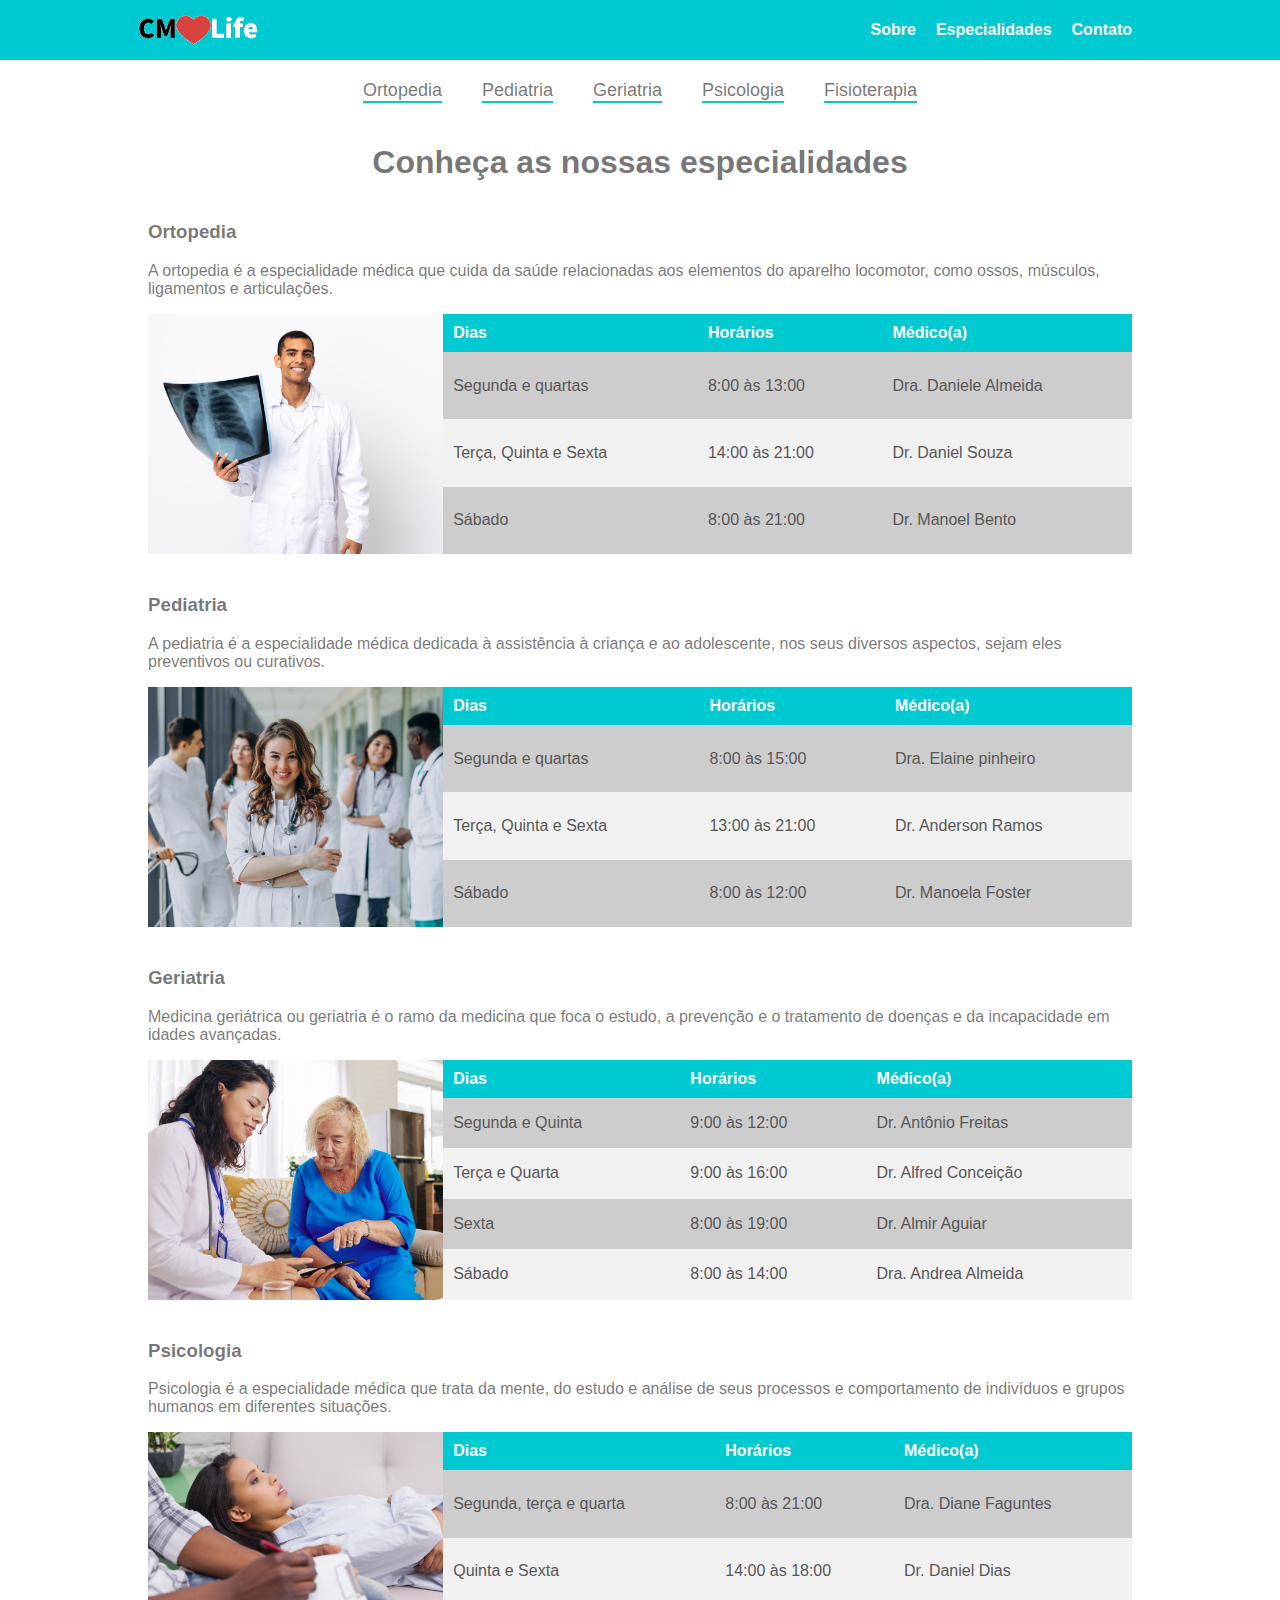
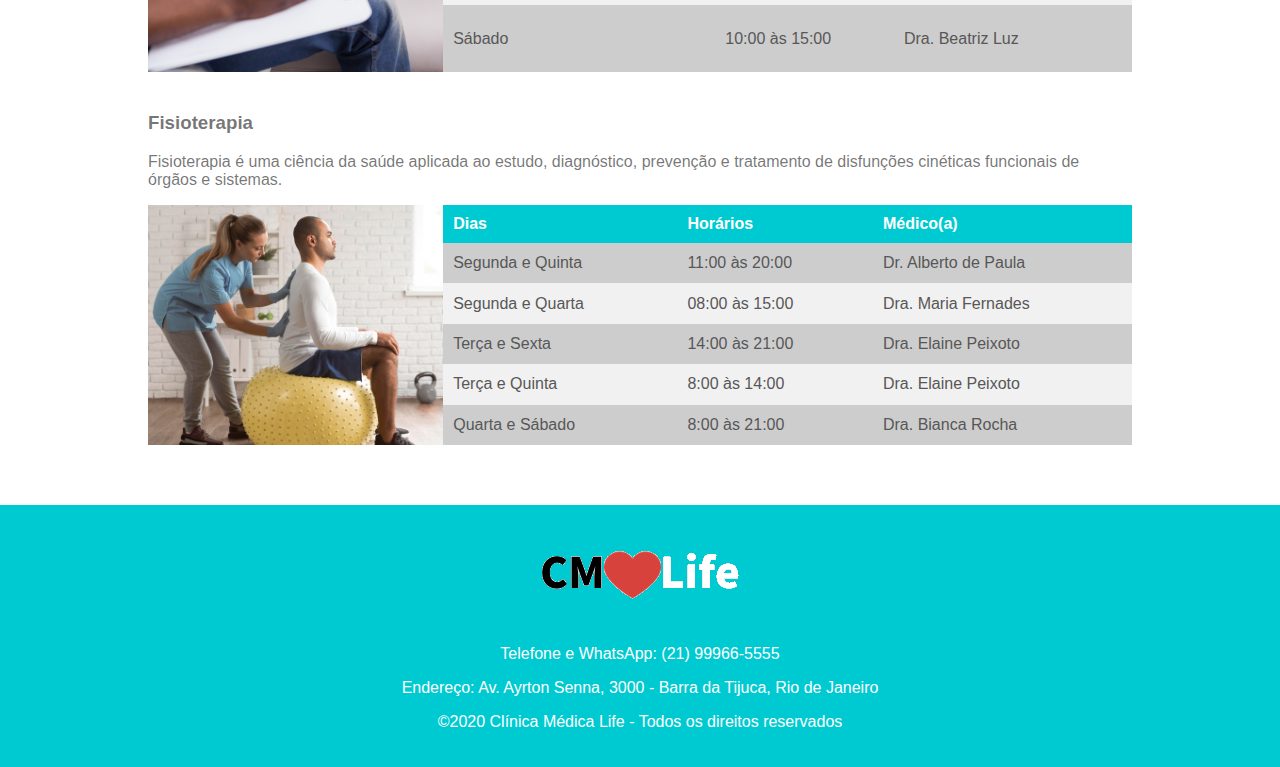
<file: especialidades.html>
<!DOCTYPE html>
<html lang="en">
<head>
    <meta charset="UTF-8">
    <meta http-equiv="X-UA-Compatible" content="IE=edge">
    <meta name="viewport" content="width=device-width, initial-scale=1.0">

    <link rel="stylesheet" href="css/reset.css">
    <link rel="stylesheet" href="css/general.css">
    <link rel="stylesheet" href="css/home.css">
    <link rel="stylesheet" href="css/specialities.css">

    <link rel="preconnect" href="https://fonts.googleapis.com">
<link rel="preconnect" href="https://fonts.gstatic.com" crossorigin>
<link href="https://fonts.googleapis.com/css2?family=Source+Sans+Pro:wght@300;400;600;700;900&display=swap" rel="stylesheet">

    <title>CMLife - Home</title>
</head>
<body>
    <header class="top">
        <div class="container">
            <div class="top-title">
                <a href="home.html">
                    <img class="top-logo" src="assets/logo.png" alt="logo clínica médica life" title="logo clínica médica life">
                </a>
            </div>

            <nav class="top-links">
                <a href="home.html#about">Sobre</a>
                <a href="especialidades.html">Especialidades</a>
                <a href="home.html#contact">Contato</a>
            </nav>
        </div>
    </header>
    <main>
        <section class="container-links-specialities">
            <div class="container links-specialities">
                <a href="#orthopedics">Ortopedia</a>
                <a href="#pediatrics">Pediatria</a>
                <a href="#geriatrics">Geriatria</a>
                <a href="#psychology">Psicologia</a>
                <a href="#physiotherapy">Fisioterapia</a>
            </div>

            <h1>Conheça as nossas especialidades</h1>
        </section>

        <section id="orthopedics" class="container section-specialitie">
            <div class="container-title">
                <h3>Ortopedia</h3>
                <p>A ortopedia é a especialidade médica que cuida da saúde relacionadas aos elementos do aparelho locomotor, como ossos, músculos, ligamentos e articulações.</p>
            </div>

            <div class="box-table-specialist">
                <img src="assets/ortopedia.png" alt="imagem do medico" title="imagem do medico">
                
                <table class="table-specialists">
                    <thead>
                        <tr>
                            <th>Dias</th>
                            <th>Horários</th>
                            <th>Médico(a)</th>
                        </tr>
                    </thead>
                    <tbody>
                        <tr>
                            <td>Segunda e quartas</td>
                            <td>8:00 às 13:00</td>
                            <td>Dra. Daniele Almeida</td>
                        </tr>
                        <tr>
                            <td>Terça, Quinta e Sexta</td>
                            <td>14:00 às 21:00</td>
                            <td>Dr. Daniel Souza</td>
                        </tr>
                        <tr>
                            <td>Sábado</td>
                            <td>8:00 às 21:00</td>
                            <td>Dr. Manoel Bento</td>
                        </tr>
                    </tbody>
                </table>
            </div>
        </section>

        <section id="pediatrics" class="container section-specialitie">
            <div class="container-title">
                <h3>Pediatria</h3>
                <p>A pediatria é a especialidade médica dedicada à assistência à criança e ao adolescente, nos seus diversos aspectos, sejam eles preventivos ou curativos.</p>
            </div>

            <div class="box-table-specialist">
                <img src="assets/pediatra2.png" alt="imagem do medico" title="imagem do medico">
                
                <table class="table-specialists">
                    <thead>
                        <tr>
                            <th>Dias</th>
                            <th>Horários</th>
                            <th>Médico(a)</th>
                        </tr>
                    </thead>
                    <tbody>
                        <tr>
                            <td>Segunda e quartas</td>
                            <td>8:00 às 15:00</td>
                            <td>Dra. Elaine pinheiro</td>
                        </tr>
                        <tr>
                            <td>Terça, Quinta e Sexta</td>
                            <td>13:00 às 21:00</td>
                            <td>Dr. Anderson Ramos</td>
                        </tr>
                        <tr>
                            <td>Sábado</td>
                            <td>8:00 às 12:00</td>
                            <td>Dr. Manoela Foster</td>
                        </tr>
                    </tbody>
                </table>
            </div>
        </section>

        <section id="geriatrics" class="container section-specialitie">
            <div class="container-title">
                <h3>Geriatria</h3>
                <p>Medicina geriátrica ou geriatria é o ramo da medicina que foca o estudo, a prevenção e o tratamento de doenças e da incapacidade em idades avançadas.</p>
            </div>

            <div class="box-table-specialist">
                <img src="assets/geriatra.png" alt="imagem do medico" title="imagem do medico">
                
                <table class="table-specialists">
                    <thead>
                        <tr>
                            <th>Dias</th>
                            <th>Horários</th>
                            <th>Médico(a)</th>
                        </tr>
                    </thead>
                    <tbody>
                        <tr>
                            <td>Segunda e Quinta</td>
                            <td>9:00 às 12:00</td>
                            <td>Dr. Antônio Freitas</td>
                        </tr>
                        <tr>
                            <td>Terça e Quarta</td>
                            <td>9:00 às 16:00</td>
                            <td>Dr. Alfred Conceição</td>
                        </tr>
                        <tr>
                            <td>Sexta</td>
                            <td>8:00 às 19:00</td>
                            <td>Dr. Almir Aguiar</td>
                        </tr>
                        <tr>
                            <td>Sábado</td>
                            <td>8:00 às 14:00</td>
                            <td>Dra. Andrea Almeida</td>
                        </tr>
                    </tbody>
                </table>
            </div>
        </section>

        <section id="psychology" class="container section-specialitie">
            <div class="container-title">
                <h3>Psicologia</h3>
                <p>Psicologia é a especialidade médica que trata da mente, do estudo e análise de seus processos e comportamento de indivíduos e grupos humanos em diferentes situações.</p>
            </div>

            <div class="box-table-specialist">
                <img src="assets/psicologo.png" alt="imagem do medico" title="imagem do medico">
                <table class="table-specialists">
                    <thead>
                        <tr>
                            <th>Dias</th>
                            <th>Horários</th>
                            <th>Médico(a)</th>
                        </tr>
                    </thead>
                    <tbody>
                        <tr>
                            <td>Segunda, terça e quarta</td>
                            <td>8:00 às 21:00</td>
                            <td>Dra. Diane Faguntes</td>
                        </tr>
                        <tr>
                            <td>Quinta e Sexta</td>
                            <td>14:00 às 18:00</td>
                            <td>Dr. Daniel Dias</td>
                        </tr>
                        <tr>
                            <td>Sábado</td>
                            <td>10:00 às 15:00</td>
                            <td>Dra. Beatriz Luz</td>
                        </tr>
                    </tbody>
                </table>
            </div>
        </section>

        <section id="physiotherapy" class="container section-specialitie">
            <div class="container-title">
                <h3>Fisioterapia</h3>
                <p>Fisioterapia é uma ciência da saúde aplicada ao estudo, diagnóstico, prevenção e tratamento de disfunções cinéticas funcionais de órgãos e sistemas.</p>
            </div>

            <div class="box-table-specialist">
                <img src="assets/fisioterapia.png" alt="imagem do medico" title="imagem do medico">
                <table class="table-specialists">
                    <thead>
                        <tr>
                            <th>Dias</th>
                            <th>Horários</th>
                            <th>Médico(a)</th>
                        </tr>
                    </thead>
                    <tbody>
                        <tr>
                            <td>Segunda e Quinta</td>
                            <td>11:00 às 20:00</td>
                            <td>Dr. Alberto de Paula</td>
                        </tr>
                        <tr>
                            <td>Segunda e Quarta</td>
                            <td>08:00 às 15:00</td>
                            <td>Dra. Maria Fernades</td>
                        </tr>
                        <tr>
                            <td>Terça e Sexta</td>
                            <td>14:00 às 21:00</td>
                            <td>Dra. Elaine Peixoto</td>
                        </tr>
                        <tr>
                            <td>Terça e Quinta</td>
                            <td>8:00 às 14:00</td>
                            <td>Dra. Elaine Peixoto</td>
                        </tr>
                        <tr>
                            <td>Quarta e Sábado</td>
                            <td>8:00 às 21:00</td>
                            <td>Dra. Bianca Rocha</td>
                        </tr>
                    </tbody>
                </table>
            </div>
        </section>
    </main>

    <footer>
        <div class="container">
            <img src="assets/logo.png" alt="logo clínica médica life" title="logo clínica médica life">
            <p>Telefone e WhatsApp: (21) 99966-5555</p>
            <p>Endereço: Av. Ayrton Senna, 3000 - Barra da Tijuca, Rio de Janeiro</p>
            <p>©2020 Clínica Médica Life  - Todos os direitos reservados</p>
        </div>
    </footer>
</body>
</html>
</file>
<file: css/general.css>
:root {
    --white-background-color: #fff;
    --font-color: #0000008c;
    --green-background-color: #00cad1;
    --hover-color: #004b4c;
}

body {
    margin: 0;
    padding: 0;
    background-color: #fff;
    font-family: 'Sources Sans Pro', sans-serif;
}

main {
    color: var(--font-color);
    margin-bottom: 3.75rem; /*60px*/
}

.container {
    max-width: 64rem; /*1024px*/
    margin: 0 auto;
}

.content-container {
    max-width: 37.5rem;/*600px*/
    margin: 0 auto;
    text-align: center;
}

.content-container h2,
.content-container h3 {
    margin: 0;
}
</file>
<file: css/home.css>
/*Header*/
.top {
    background-color: var(--green-background-color);
    width: 100%;
}

.top .container {
    display: flex;
    align-items: center;
    justify-content: space-between;
    width: 100%;
    min-width: 3.75rem; /*60px*/
    padding: 0 .625rem; /*10px*/
    margin: 0 auto;
}

.top-title {
    font-weight: 600;
    font-size: 1.75rem; /*28px*/
    color: var(--white-background-color);
    display: flex;
    align-items: center;
    justify-content: center;
}

.top-title a {
    display: flex;
}

.top-logo {
    height: 3.75rem;/*60px*/
}

.top-links {
    display: flex;
}

.top-links a {
    padding: 0 .625rem; /*10px*/
    text-decoration: none;
    color: var(--white-background-color);
    font-weight: 600;
}

.top-links a:hover {
    color: var(--hover-color);
}

/*End Header*/

/*Footer*/
footer {
    background-color: var(--green-background-color);
    color: var(--white-background-color);
    padding: 1.25rem;
}

footer .container {
    text-align: center;
}

/*End Footer*/

#about,
#specialities,
#contact {
    padding: 2.5rem 1.25rem 0; /*40px 20px*/
}

.box-overview {
    position: relative;
    background-image: url('../assets/recepcao.png');
    background-repeat: no-repeat;
    background-size: cover;
    width: 100%;
    height: 31.25rem; /*500px*/
}

.box-overview-title {
    height: 100%;
    color: var(--white-background-color);
    padding: .625rem; /*10px*/
    display: flex;
    align-items: center;
}

.box-overview h1 {
    font-weight: 500;
    text-transform: uppercase;
    font-size: 2.375rem; /*38px*/
    margin: 0;
}

.box-about {
    display: flex;
    align-items: center;
    justify-content: center;
}

.box-about h3 {
    font-weight: 500;
    text-transform: uppercase;
}

.box-about img {
    height: 16.625rem; /*250px*/
}

.box-specialities {
    display: flex;
    flex-wrap: wrap;
}

.box-specialitie {
    border-radius: .1875rem; /*3px*/
    box-shadow: 0px 1px 10px rbg(0 0 0 /50%);
    margin: 1.25rem;/*20px*/
    width: calc(100% / 3 - 2.5rem)/*40px*/;
}

.box-specialitie img{
    width: 100%;
}

.box-specialitie figcaption {
    text-align: center;
    padding: 10px;
    text-transform: uppercase;
}

.box-link-schedules {
    text-align: center;
    margin-top: 1.25rem; /*20px*/
}

.link-schedule {
    background-color: var(--green-background-color);
    color: var(--white-background-color);
    font-weight: 600;
    text-transform: uppercase;
    padding: .625rem 1.25rem;
    text-decoration: none;
}

/*Responsiveness*/
/*header*/
@media (max-width:425px) {
    .top .container {
        flex-direction: column;
    }

    .top-title {
        margin: .625rem 0;
    }

    .top-links {
        width: 100%;
        border: 1px solid #009fa5;
        justify-content: space-around;
    }
}

@media (max-width: 1024px) {
    .box-overview {
        height: 25rem; /*400px*/
    }
}

@media (max-width: 768px) {
    .box-overview {
        height: 18.75rem; /*300px*/
    }
    .box-about img {
        display: none;
    }

    .box-specialities {
        justify-content: center;
    }

    .box-specialitie {
        width: calc(100% / 2 - 2.5rem);
    }
}

@media (max-width: 425px) {
    .box-overview {
        height: 12.5rem;/*200px*/
    }

    .box-overview h1 {
        font-size: 1.75rem;
    }

    .box-specialitie {
        width: 100%;
    }
}
</file>
<file: css/specialities.css>
.section-specialitie {
    margin-top: 2.5rem;
}

.container-title {
    padding: 0 1.25rem;
}

.container-links-specialities {
    padding: 0 1.25rem;
    text-align: center;
}

.links-specialities {
    display: flex;
    justify-content: center;
    flex-wrap: wrap;
    margin-top: 1.25rem;
    text-align: center;
}

.links-specialities a {
    text-decoration: none;
    color: var(--font-color);
    border-bottom: 2px solid var(--green-background-color);
    margin: 0 1.25rem 1.25rem;
    font-size: 1.125rem;
}

.links-specialities a:hover {
    color: var(--hover-color);
}

.box-table-specialist {
    display: flex;
    height: 15rem; /*240px*/
    padding: 0 1.25rem;
}

.box-table-specialist img {
    width: 30%;
    height: 100%;
    object-fit: cover;
}

.table-specialists {
    border-spacing: 0;
    text-align: left;
    width: 70%;
    height: 100%;
}

.table-specialists thead tr {
    background-color: var(--green-background-color);
    color: var(--white-background-color);
}

.table-specialists tr {
    background-color: #f1f1f1;
    color: #585757;
    font-weight: 500;
}

.table-specialists tbody tr:nth-of-type(2n+1) {
    background-color: #cdcdcd;
    border: 1px solid #f1f1f1;
}

.table-specialists th,
.table-specialists td {
    padding: .625rem;
}

@media (max-width: 768px) {
    .box-table-specialist img {
        display: none;
    }
    .table-specialists {
        width: 100%;
    }

    .box-table-specialist {
        height: auto;
        justify-content: center;
    }
}

@media (max-width: 425px) {
    .box-table-specialist {
        padding: 0;
    }
}
</file>
